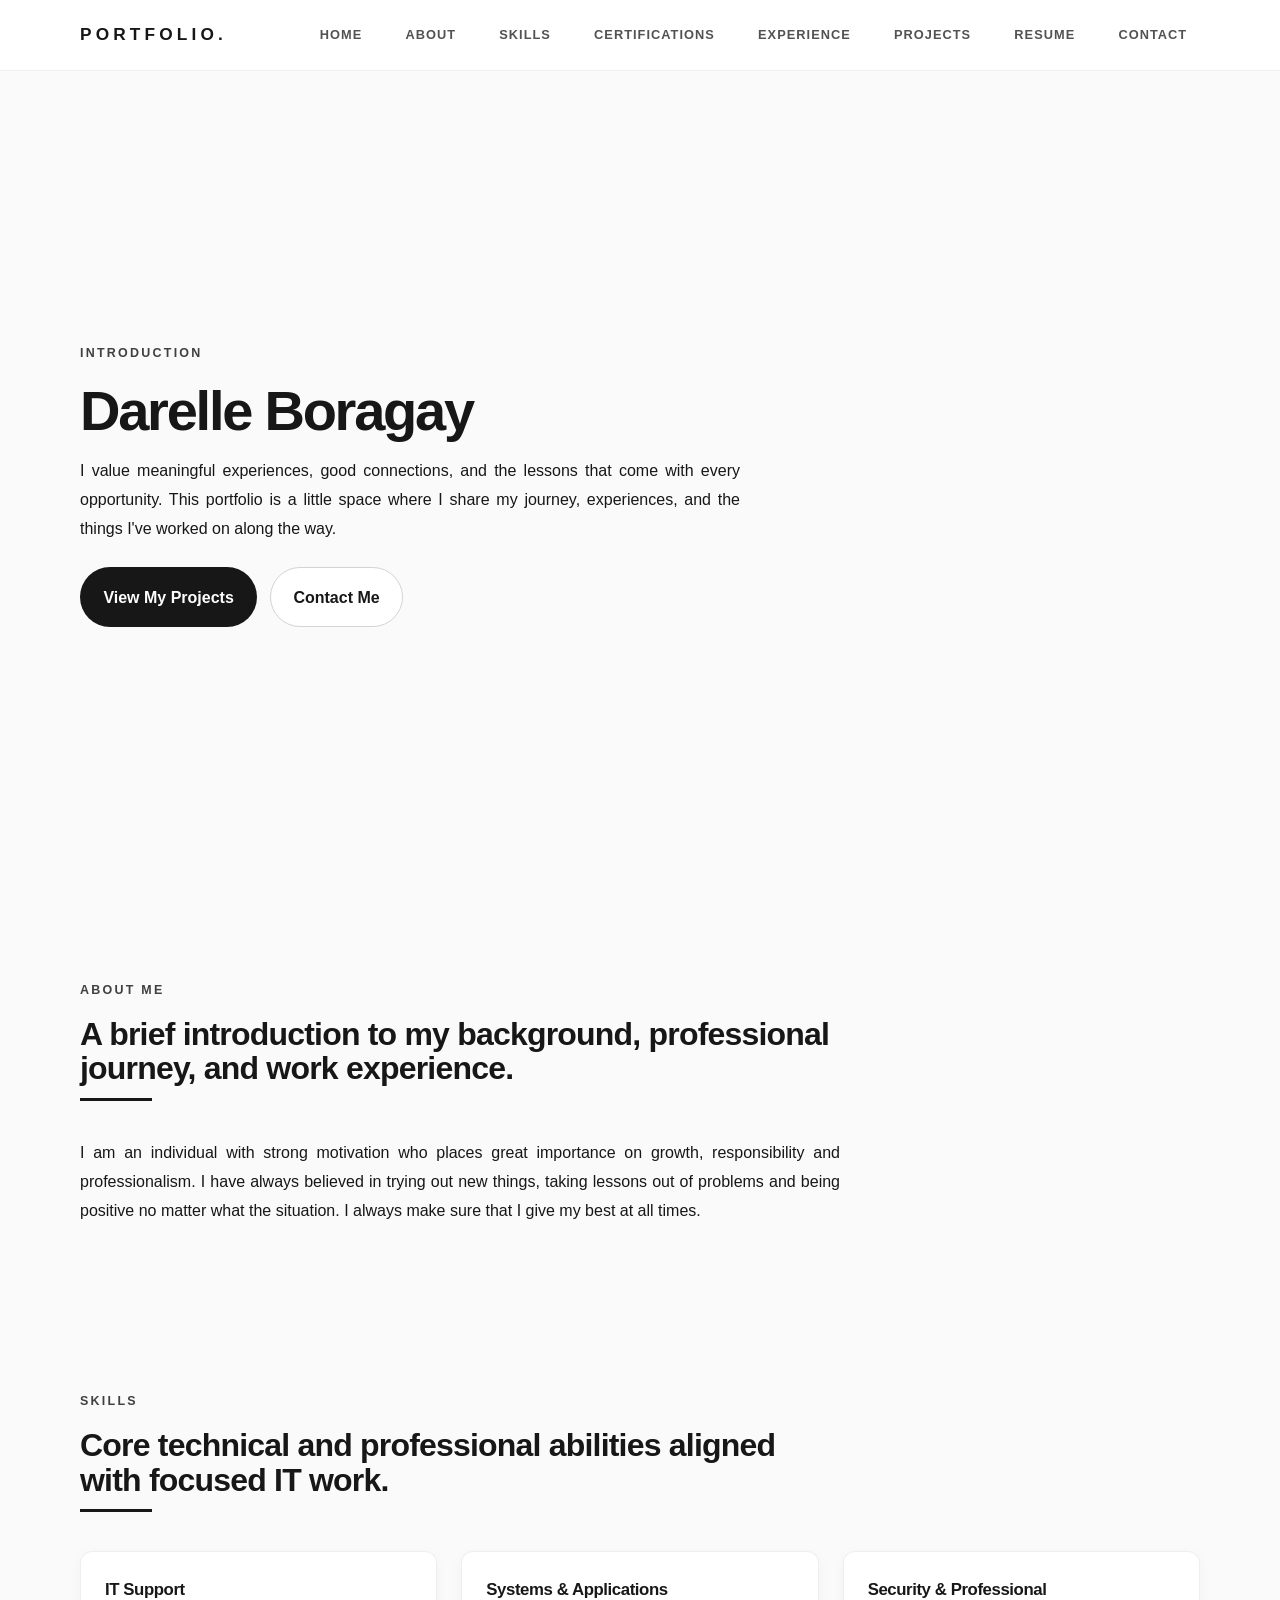
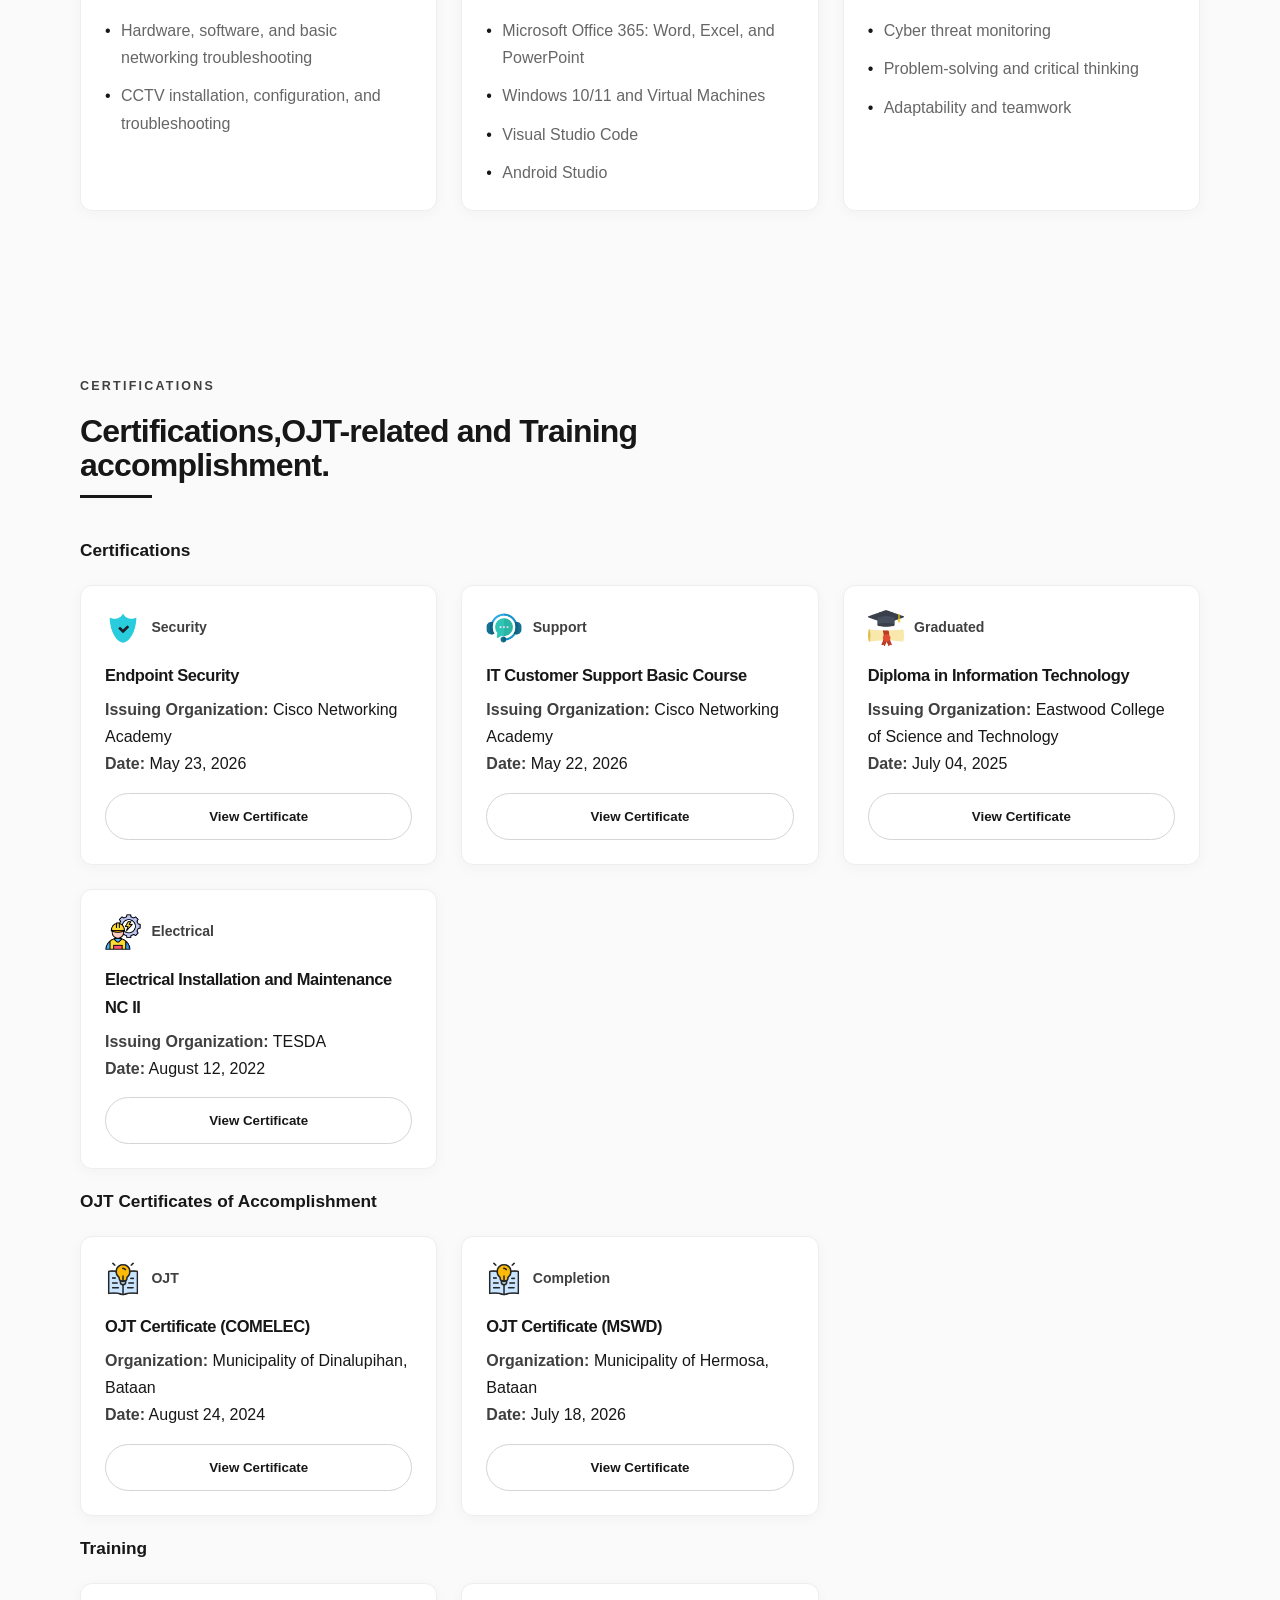
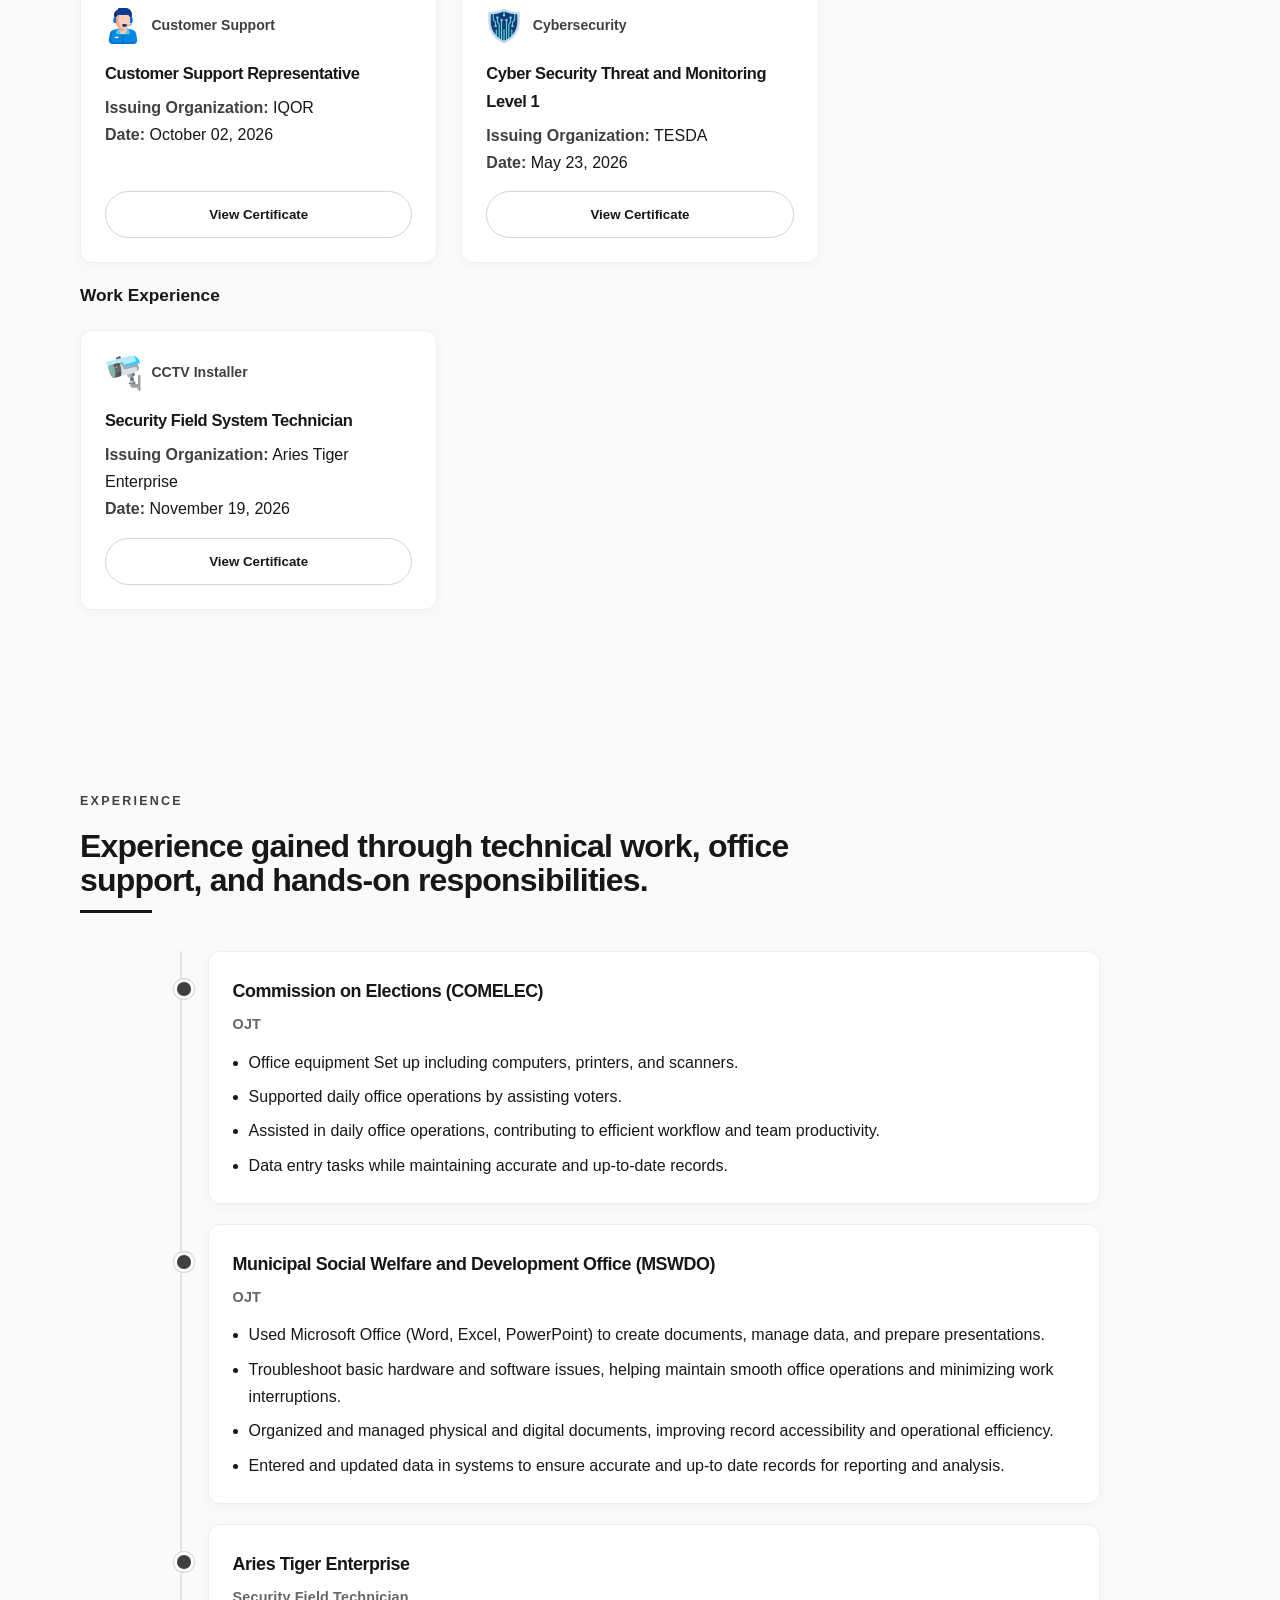
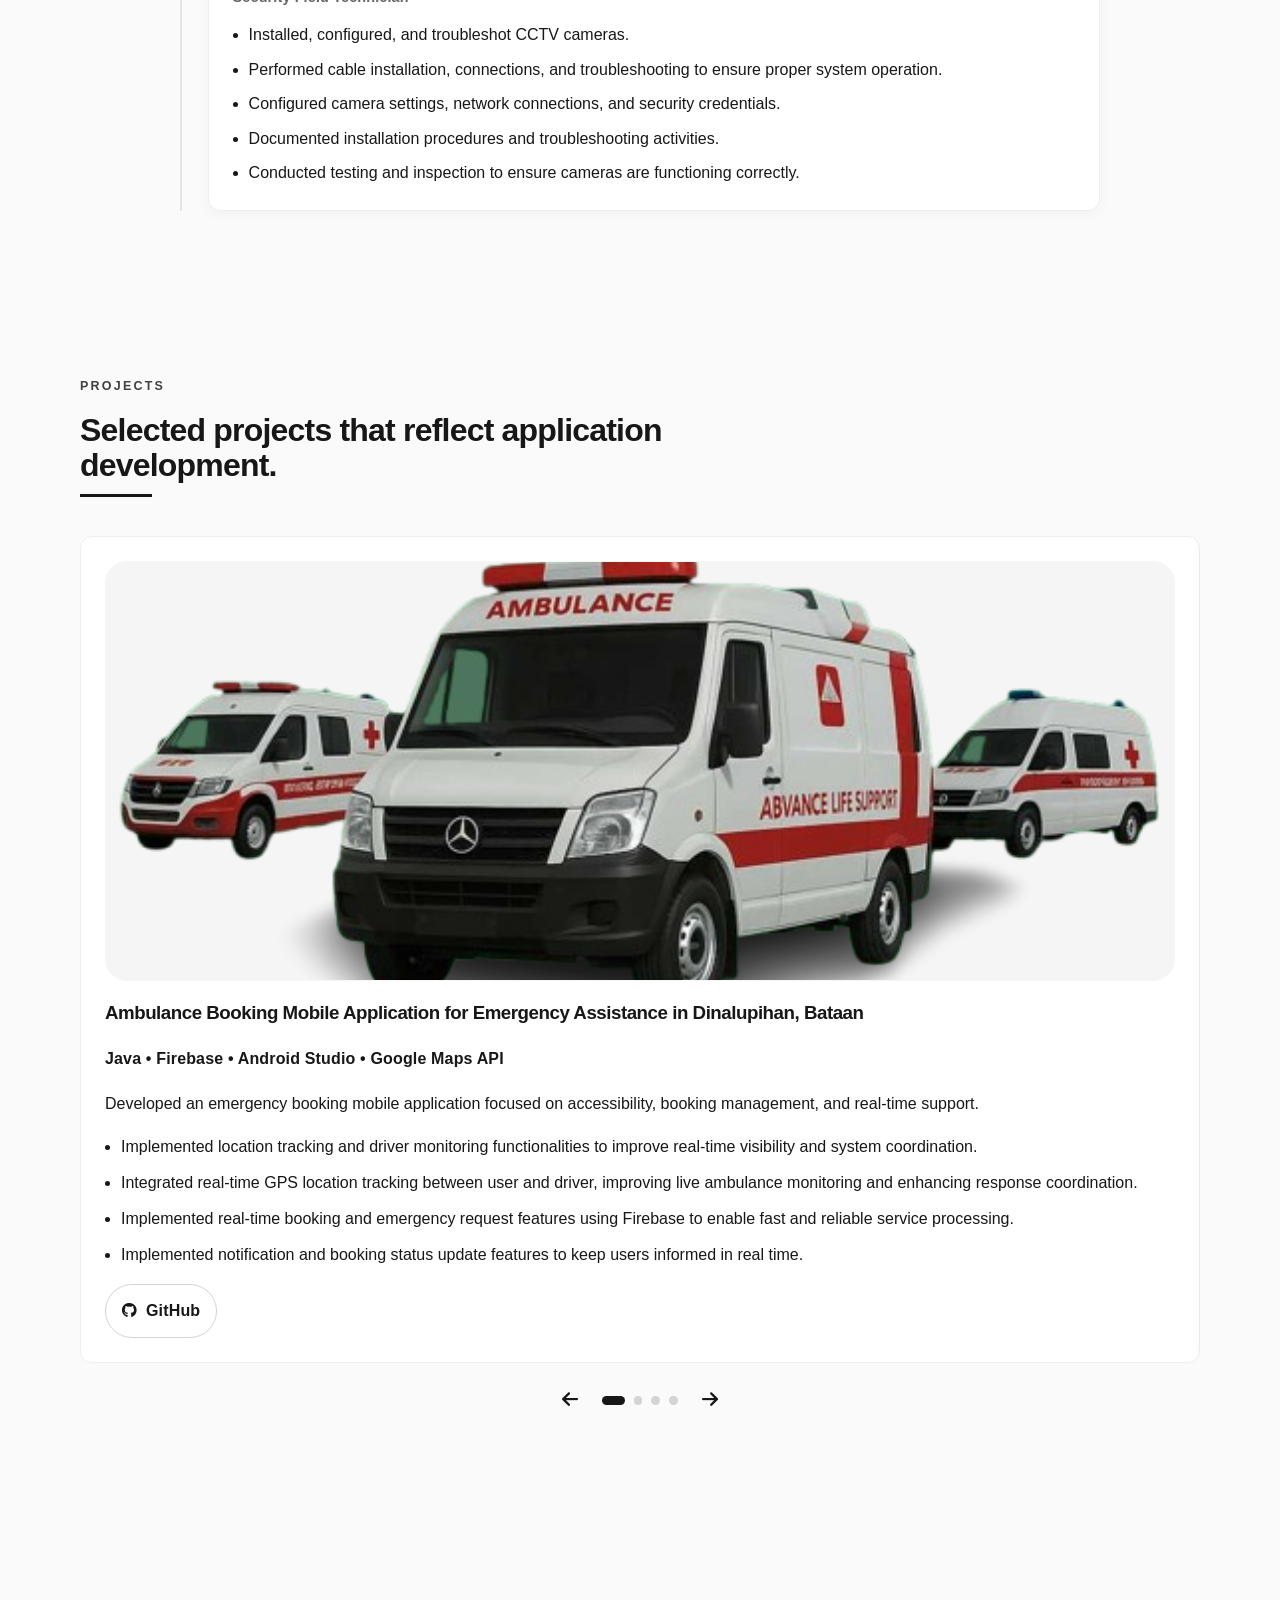
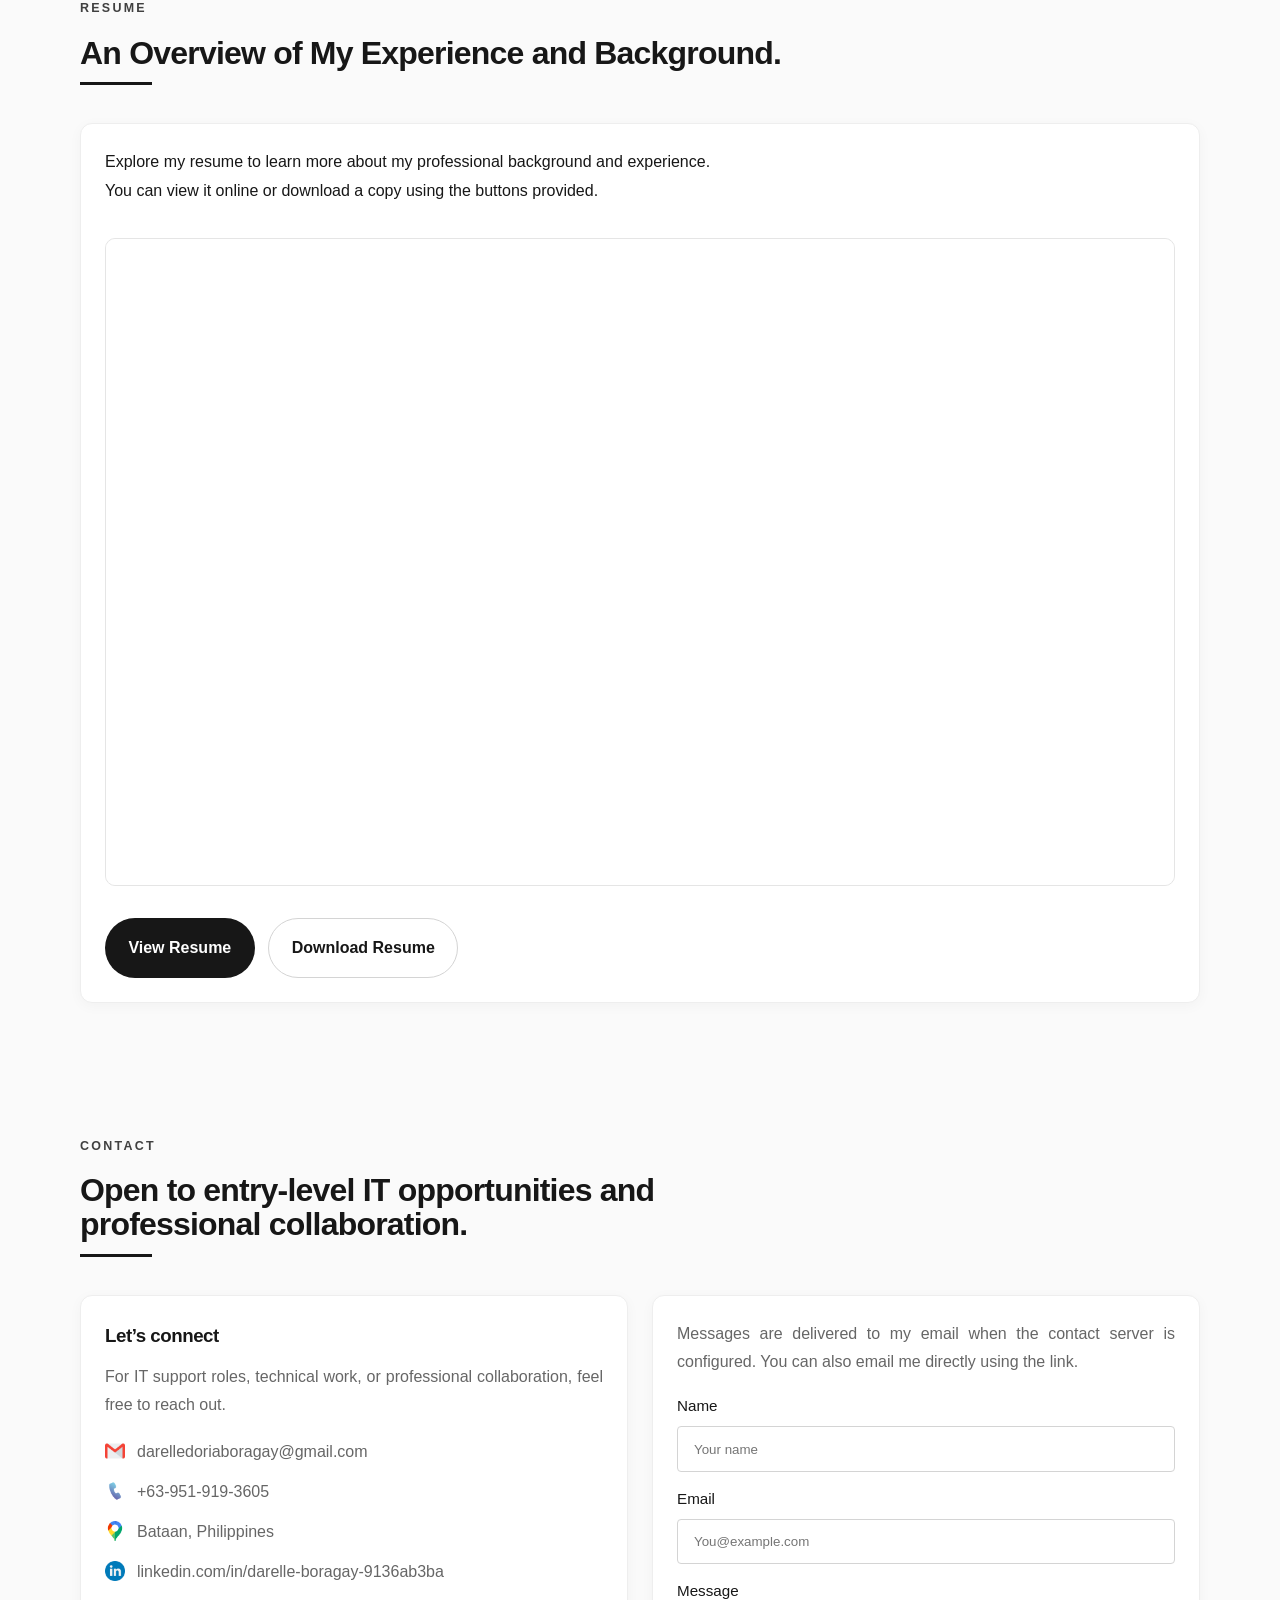
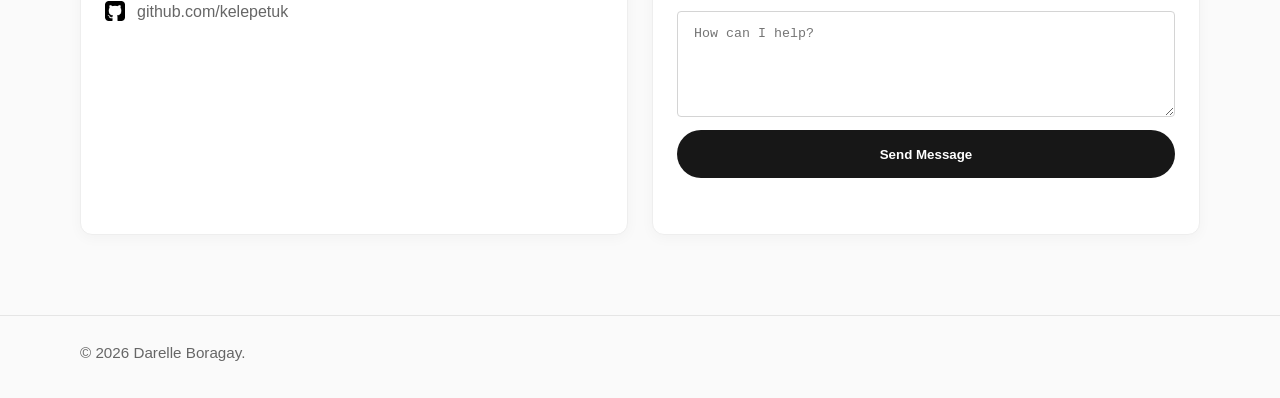
<file: index.html>
<!DOCTYPE html>
<html lang="en">
  <head>
    <meta charset="UTF-8" />
    <meta name="viewport" content="width=device-width, initial-scale=1.0" />
    <meta http-equiv="Content-Security-Policy" content="default-src 'self' https:; script-src 'self' https: 'unsafe-inline'; style-src 'self' https: 'unsafe-inline'; img-src 'self' data: https:; object-src 'none'; base-uri 'self';">
    <meta name="referrer" content="no-referrer-when-downgrade">
    <meta name="description" content="Darelle Boragay's IT portfolio, featuring technical support experience, CCTV installation, projects, and certifications." />
    <meta name="theme-color" content="#fafafa" />
    <title>Portfolio</title>
        <!-- Favicons: browsers prefer .ico or PNG sizes. Use generated files (favicon.ico, favicon-32.png, favicon-16.png).
          Keep profile.jpg as a fallback but generate proper favicons and deploy them to the site root. -->
        <link rel="icon" href="./assets/icons/favicon.ico?v=2" />
        <link rel="icon" type="image/png" sizes="32x32" href="./assets/icons/favicon-32.png?v=2" />
        <link rel="icon" type="image/png" sizes="16x16" href="./assets/icons/favicon-16.png?v=2" />
        <link rel="apple-touch-icon" href="./assets/icons/apple-touch-icon.png?v=2" />
        <link rel="alternate icon" href="./assets/images/profile.jpg?v=2" type="image/jpeg" />
    <link rel="preconnect" href="https://fonts.googleapis.com" />
    <link rel="preconnect" href="https://fonts.gstatic.com" crossorigin />
    <link href="https://fonts.googleapis.com/css2?family=Roboto:wght@300;400;500;700;900&family=Poppins:wght@400;500;600;700&display=swap" rel="stylesheet" />
    <link rel="stylesheet" href="https://cdnjs.cloudflare.com/ajax/libs/font-awesome/6.5.0/css/all.min.css" />
    <link rel="stylesheet" href="style.css?v=20261121-25" />
  </head>
  <body>
    <header class="site-header">
      <div class="container header-inner">
        <a class="brand" href="#home">PORTFOLIO<span>.</span></a>
        <button class="nav-toggle" type="button" aria-label="Open navigation" aria-controls="primary-navigation" aria-expanded="false">
          <span></span>
          <span></span>
          <span></span>
        </button>
        <div class="header-actions">
          <nav class="nav-links" id="primary-navigation" aria-label="Primary Navigation">
            <a href="#home">Home</a>
            <a href="#about">About</a>
            <a href="#skills">Skills</a>
            <a href="#certifications">Certifications</a>
            <a href="#experience">Experience</a>
            <a href="#projects">Projects</a>
            <a href="#resume">Resume</a>
            <a href="#contact">Contact</a>
          </nav>
        </div>
      </div>
    </header>

    <main>
      <section id="home" class="hero">
        <div class="container hero-grid">
          <div class="hero-content reveal">
            <p class="eyebrow">INTRODUCTION</p>
            <h1>Darelle Boragay</h1>
           
            <p class="hero-copy">I value meaningful experiences, good connections, and the lessons that come with every opportunity. This portfolio is a little space where I share my journey, experiences, and the things I've worked on along the way.</p>
            <div class="hero-actions">
              <a class="btn btn-primary" href="#projects">View My Projects</a>
              <a class="btn btn-secondary" href="#contact">Contact Me</a>
            </div>
          </div>
        </div>
      </section>

      <section id="about" class="section">
        <div class="container">
          <div class="section-heading reveal">
            <p class="eyebrow">About Me</p>
            <h2>A brief introduction to my background, professional journey, and work experience.</h2>
          </div>  
          <div class="about-copy reveal">
            <p>I am an individual with strong motivation who places great importance on growth, responsibility and professionalism. I have always believed in trying out new things, taking lessons out of problems and being positive no matter what the situation. I always make sure that I give my best at all times.</p>
           
          </div>
        </div>
      </section>

      <section id="skills" class="section">
        <div class="container">
          <div class="section-heading reveal">
            <p class="eyebrow">Skills</p>
            <h2>Core technical and professional abilities aligned with focused IT work.</h2>
          </div>

          <div class="skill-columns">
            <article class="skill-card reveal">
              <h3>IT Support</h3>
              <ul class="skill-list"> 
                <li>Hardware, software, and basic networking troubleshooting</li>
                <li>CCTV installation, configuration, and troubleshooting</li>
              </ul>
            </article>
            <article class="skill-card reveal">
              <h3>Systems &amp; Applications</h3>
              <ul class="skill-list">
                <li>Microsoft Office 365: Word, Excel, and PowerPoint</li>
                <li>Windows 10/11 and Virtual Machines</li>
                <li>Visual Studio Code</li>
                <li>Android Studio</li>
              </ul>
            </article>
            <article class="skill-card reveal">
              <h3>Security &amp; Professional</h3>
              <ul class="skill-list">
                <li>Cyber threat monitoring</li>
                <li>Problem-solving and critical thinking</li>
                <li>Adaptability and teamwork</li>
              </ul>
            </article>
          </div>
      </section>

      <section id="certifications" class="section">
        <div class="container">
          <div class="section-heading reveal">
            <p class="eyebrow">Certifications</p>
            <h2>Certifications,OJT-related and Training accomplishment.</h2>
          </div>

          <div class="section-subheading reveal">
            <h3>Certifications</h3>
          </div>
          <div class="cert-grid">
            <article class="certificate-card reveal">
              <div class="certificate-preview">
                <div class="preview-badge"><img class="preview-category-icon" src="./assets/icons/security.png" alt="" /> Security</div>
              </div>
              <div class="certificate-details">
                <h3>Endpoint Security</h3>
                <p><strong>Issuing Organization:</strong> Cisco Networking Academy</p>
                <p><strong>Date:</strong> May 23, 2026</p>
              </div>
              <button class="btn btn-secondary" type="button" data-cert="true" data-file="./assets/pdfs/certificate-1.pdf" data-title="Endpoint Security" data-org="Cisco Networking Academy" data-date="May 23, 2026">View Certificate</button>
            </article>
            <article class="certificate-card reveal">
              <div class="certificate-preview">
                <div class="preview-badge"><img class="preview-category-icon" src="./assets/icons/support.png" alt="" /> Support</div>
              </div>
              <div class="certificate-details">
                <h3>IT Customer Support Basic Course</h3>
                <p><strong>Issuing Organization:</strong> Cisco Networking Academy</p>
                <p><strong>Date:</strong> May 22, 2026</p>
              </div>
              <button class="btn btn-secondary" type="button" data-cert="true" data-file="./assets/pdfs/certificate-2.pdf" data-title="IT Customer Support Basic Course" data-org="Cisco Networking Academy" data-date="May 22, 2026">View Certificate</button>
            </article>
            <article class="certificate-card reveal">
              <div class="certificate-preview">
                <div class="preview-badge"><img class="preview-category-icon" src="./assets/icons/graduated.png" alt="" /> Graduated </div>
              </div>
              <div class="certificate-details">
                <h3>Diploma in Information Technology</h3>
                <p><strong>Issuing Organization:</strong> Eastwood College of Science and Technology</p>
                <p><strong>Date:</strong> July 04, 2025</p>
              </div>
              <button class="btn btn-secondary" type="button" data-cert="true" data-file="./assets/pdfs/certificate-4.pdf" data-title="Diploma in Information Technology" data-org="Eastwood College of Science and Technology" data-date="July 04, 2025">View Certificate</button>
            </article>
            <article class="certificate-card reveal">
              <div class="certificate-preview">
                <div class="preview-badge"><img class="preview-category-icon" src="./assets/icons/electrical.png" alt="" /> Electrical</div>
              </div>
              <div class="certificate-details">
                <h3>Electrical Installation and Maintenance NC II</h3>
                <p><strong>Issuing Organization:</strong> TESDA</p>
                <p><strong>Date:</strong> August 12, 2022</p>
              </div>
              <button class="btn btn-secondary" type="button" data-cert="true" data-file="./assets/pdfs/electrical.PDF" data-title="Electrical Installation and Maintenance NC II" data-org="TESDA" data-date="August 12, 2022">View Certificate</button>
            </article>
          </div>

          <div class="section-subheading reveal">
            <h3>OJT Certificates of Accomplishment</h3>
          </div>
          <div class="cert-grid">
            <article class="certificate-card reveal">
              <div class="certificate-preview">
                <div class="preview-badge"><img class="preview-category-icon" src="./assets/icons/ojt.png" alt="" /> OJT</div>
              </div>
              <div class="certificate-details">
                <h3>OJT Certificate (COMELEC)</h3>
                <p><strong>Organization:</strong> Municipality of Dinalupihan, Bataan</p>
                <p><strong>Date:</strong> August 24, 2024</p>
              </div>
              <button class="btn btn-secondary" type="button" data-cert="true" data-file="./assets/pdfs/ojt-1.pdf" data-title="OJT Certificate (COMELEC)" data-org="Municipality of Dinalupihan, Bataan" data-date="August 24, 2024">View Certificate</button>
            </article>
            <article class="certificate-card reveal">
              <div class="certificate-preview">
                <div class="preview-badge"><img class="preview-category-icon" src="./assets/icons/ojt.png" alt="" /> Completion</div>
              </div>
              <div class="certificate-details">
                <h3>OJT Certificate (MSWD)</h3>
                <p><strong>Organization:</strong> Municipality of Hermosa, Bataan</p>
                <p><strong>Date:</strong> July 18, 2026</p>
              </div>
              <button class=" btn btn-secondary" type="button" data-cert="true" data-file="./assets/pdfs/ojt-2.pdf" data-title="OJT Certificate (MSWD)" data-org="Municipality of Hermosa, Bataan" data-date="July 18, 2026">View Certificate</button>
            </article>
          </div>

          <div class="section-subheading reveal">
            <h3>Training</h3>
          </div>
          <div class="cert-grid">
            <article class="certificate-card reveal">
              <div class="certificate-preview">
                <div class="preview-badge"><img class="preview-category-icon" src="./assets/icons/customer-service.png" alt="" /> Customer Support</div>
              </div>
              <div class="certificate-details">
                 <h3>Customer Support Representative</h3>
                <p><strong>Issuing Organization:</strong> IQOR </p>
                <p><strong>Date:</strong> October 02, 2026</p>
              </div>
              <button class="btn btn-secondary" type="button" data-cert="true" data-file="./assets/images/iqor-training-certificate.png" data-title="Customer Support Representative" data-org="IQOR">View Certificate</button>
            </article>
            <article class="certificate-card reveal cybersecurity-card">
              <div class="certificate-preview">
                <div class="preview-badge"><img class="preview-category-icon" src="./assets/icons/cybersecurity.png" alt="" /> Cybersecurity</div>
              </div>
              <div class="certificate-details">
                 <h3>Cyber Security Threat and Monitoring Level 1</h3>
                <p><strong>Issuing Organization:</strong> TESDA</p>
                <p><strong>Date:</strong> May 23, 2026</p>
              </div>
              <button class="btn btn-secondary" type="button" data-cert="true" data-file="./assets/images/cyber-threat-monitoring-certificate.png" data-title="Cyber Security Threat and Monitoring Level 1" data-org="TESDA" data-date="May 23, 2026">View Certificate</button>
            </article>
          </div>
 <div class="section-subheading reveal">
            <h3>Work Experience</h3>
          </div>
          <div class="cert-grid">
            <article class="certificate-card reveal">
              <div class="certificate-preview">
                <div class="preview-badge"><img class="preview-category-icon" src="./assets/icons/cctv-installer.png" alt="" /> CCTV Installer </div>
              </div>
              <div class="certificate-details">
             <h3>Security Field System Technician</h3>
                <p><strong>Issuing Organization:</strong> Aries Tiger Enterprise </p>
                <p><strong>Date:</strong> November 19, 2026</p>
              </div>
              <button class="btn btn-secondary" type="button" data-cert="true" data-file="./assets/pdfs/security-field-technician-certificate.pdf" data-title="Security Field Technician" data-org="Aries Tiger Enterprise">View Certificate</button>
            </article>
          </div>
          
      </section>

      <section id="experience" class="section">
        <div class="container">
          <div class="section-heading reveal">
            <p class="eyebrow">Experience</p>
            <h2>Experience gained through technical work, office support, and hands-on responsibilities.</h2>
          </div>
          <div class="experience-grid">
            <article class="experience-card reveal">
              
              <div class="experience-item">
                <h4>Commission on Elections (COMELEC)</h4>
                <h3 class="ojt-label">OJT</h3>
                <ul>
                  <li>Office equipment Set up including computers, printers, and scanners. </li>
                  <li>Supported daily office operations by assisting voters. 
</li>
                 <li>Assisted in daily office operations, contributing to efficient workflow
and team productivity. 
</li>
<li>  Data entry tasks while maintaining accurate and up-to-date records. 

</li>
                </ul>
              </div>
            </article>
            <article class="experience-card reveal">
              <div class="experience-item">
                <h4>Municipal Social Welfare and Development Office (MSWDO)</h4>
 <h3 class="ojt-label">OJT</h3>
                <ul>
                  <li>Used Microsoft Office (Word, Excel, PowerPoint) to create documents, manage data, and prepare presentations.</li>
                  <li>Troubleshoot basic hardware and software issues, helping maintain
smooth office operations and minimizing work interruptions.</li>
                  <li>Organized and managed physical and digital documents, improving
record accessibility and operational efficiency.</li>
                  <li>Entered and updated data in systems to ensure accurate and up-to
date records for reporting and analysis.</li>
                </ul>
              </div>
            </article>
            <article class="experience-card reveal">
              <div class="experience-item">
                <h4>Aries Tiger Enterprise</h4>
                <h3 class="ojt-label">Security Field Technician</h3>
                <ul>
                  <li>Installed, configured, and troubleshot CCTV cameras.</li>
                  <li>Performed cable installation, connections, and troubleshooting to ensure proper system operation.</li>
                  <li>Configured camera settings, network connections, and security credentials.</li>
                  <li>Documented installation procedures and troubleshooting activities.</li>
                  <li>Conducted testing and inspection to ensure cameras are functioning correctly.</li>
                </ul>
              </div>
            </article>
          </div>
        </div>
      </section>

      <section id="projects" class="section">
        <div class="container">
          <div class="section-heading reveal">
            <p class="eyebrow">Projects</p>
            <h2>Selected projects that reflect application development.</h2>
          </div>
          <div class="project-carousel" data-project-carousel role="region" aria-label="Portfolio projects" aria-roledescription="carousel">
            <div class="project-carousel-viewport" tabindex="0" aria-label="Project slides. Use the arrow keys to change projects.">
              <div class="project-grid" id="project-carousel-track">
            <article class="project-card reveal" role="group" aria-roledescription="slide" aria-label="Project 1 of 4">
              <div class="project-thumb project-thumb-image">
                <img src="./assets/images/ambulance-booking.png" alt="Ambulance Booking preview" />
              </div>
              <h3>Ambulance Booking Mobile Application for Emergency Assistance in Dinalupihan, Bataan</h3>
              <p class="project-stack">Java • Firebase • Android Studio • Google Maps API</p>
              <p>Developed an emergency booking mobile application focused on accessibility, booking management, and real-time support.</p>
              <ul>
                <li>Implemented location tracking and driver monitoring functionalities to improve real-time visibility and system
coordination.</li>
                <li>Integrated real-time GPS location tracking between user and driver, improving live ambulance monitoring and
enhancing response coordination.</li>
                <li>Implemented real-time booking and emergency request features using Firebase to enable fast and reliable service
processing.</li>
<li>Implemented notification and booking status update features to keep users informed in real time.</li>
              </ul>
              <div class="project-actions">
                <a class="project-link" href="https://github.com/kelepetuk/AmbulanceBookingFinalv" target="_blank" rel="noopener">
                  <i class="fa-brands fa-github"></i>
                  <span>GitHub</span>
                </a>
              </div>
            </article>
            <article class="project-card reveal" role="group" aria-roledescription="slide" aria-label="Project 2 of 4">
              <div class="project-thumb project-thumb-image">
                <img src="./assets/images/Monitoring-app.png" alt="Inventory App preview" />
              </div>
              <h3>Mobile-Based Product Expiration Monitoring Application for Sari-Sari Store in Palihan,
Hermosa, Bataan</h3>
              <p class="project-stack">Java • Firebase • Android Studio • Kotlin</p>
              <p>Created a practical inventory solution for monitoring stock and supporting efficient store operations.</p>
              <ul>
                <li>Developed and organized product data structure to enhance inventory management and improve data accuracy.</li>
                <li>Implemented product tracking with expiration date monitoring and alerts for near-expiry items to improve inventory
control.</li>
                <li>Integrated a notification system to alert users about expired and soon-to-expire products to improve inventory awareness</li>
                <li>Developed and integrated barcode scanning feature to enable fast and accurate product identification and inventory
management</li>          
              </ul>
              <div class="project-actions">
                <a class="project-link" href="https://github.com/kelepetuk/MyMoni_V3-20260729T011455Z-1-001" target="_blank" rel="noopener">
                  <i class="fa-brands fa-github"></i>
                  <span>GitHub</span>
                </a>
              </div>
            </article>
            <article class="project-card reveal" role="group" aria-roledescription="slide" aria-label="Project 3 of 4">
              <div class="project-thumb project-thumb-image">
                <img src="./assets/images/ashi.png" alt="Messenger App preview" />
              </div>
              <h3>Ashiii Private Messenger Application</h3>
              <p class="project-stack">Firebase • Java • Android Studio</p>
              <p>Built a messaging application with authentication, realtime chat, media sharing, and location sharing features.</p>
              <ul>
                <li>Secure messaging</li>
                <li>Realtime chat</li>
                <li>Media sharing</li>
              </ul>
              <div class="project-actions">
                <a class="project-link" href="https://github.com/kelepetuk/Xy" target="_blank" rel="noopener">
                  <i class="fa-brands fa-github"></i>
                  <span>GitHub</span>
                </a>
                <span class="project-status">Under development</span>
              </div>
            </article>
            <article class="project-card reveal" role="group" aria-roledescription="slide" aria-label="Project 4 of 4">
              <div class="project-thumb project-thumb-image">
                <img src="./assets/images/nyx.png" alt="Nyx Perfume preview" />
              </div>
              <h3>Nyx Novali Essence – Web Application</h3>
              <p class="project-stack">HTML • CSS • JavaScript • E-commerce UI</p>
              <p>Designed a polished perfume marketplace experience inspired by Shopee, focused on product browsing, search, and secure online ordering.</p>
              <ul>
                <li>Created a responsive storefront layout for perfume collections and featured product cards.</li>
                <li>Implemented intuitive search, filtering, and product detail flows for a seamless shopping experience.</li>
                <li>Built smooth add-to-cart interactions and a checkout-style preview tailored to beauty shoppers.</li>
              </ul>
              <div class="project-actions">
                <a class="project-link" href="https://github.com/kelepetuk" target="_blank" rel="noopener" aria-label="Visit the GitHub profile">
                  <i class="fa-brands fa-github"></i>
                  <span>GitHub Profile</span>
                </a>
                <span class="project-status">Under development</span>
              </div>
            </article>
              </div>
            </div>
            <div class="project-carousel-controls">
              <button class="carousel-arrow" type="button" data-carousel-previous aria-label="Previous project">
                <i class="fa-solid fa-arrow-left" aria-hidden="true"></i>
              </button>
              <div class="project-carousel-dots" role="group" aria-label="Choose a project"></div>
              <button class="carousel-arrow" type="button" data-carousel-next aria-label="Next project">
                <i class="fa-solid fa-arrow-right" aria-hidden="true"></i>
              </button>
            </div>
          </div>
        </div>
      </section>

      <section id="resume" class="section">
        <div class="container">
          <div class="section-heading reveal">
            <p class="eyebrow">Resume</p>
            <h2>An Overview of My Experience and Background.</h2>
          </div>
          <div class="resume-card reveal">
            <p>
              Explore my resume to learn more about my professional background and experience. You can view it online or download a copy using the buttons provided.
            </p>
            <div class="resume-preview">
              <iframe
                src="./assets/pdfs/Boragay,Darelle_CV.pdf#view=FitH"
                title="Darelle Boragay resume preview"
                loading="lazy"
              ></iframe>
              <a class="resume-mobile-link" href="./assets/pdfs/Boragay,Darelle_CV.pdf" target="_blank" rel="noopener">Open resume PDF</a>
            </div>
            <div class="resume-actions">
              <a class="btn btn-primary" href="./assets/pdfs/Boragay,Darelle_CV.pdf" target="_blank" rel="noopener">View Resume</a>
              <a class="btn btn-secondary" href="./assets/pdfs/Boragay,Darelle_CV.pdf" download="Boragay,Darelle_CV.pdf">Download Resume</a>
            </div>
          </div>
        </div>
      </section>

      <section id="contact" class="section">
        <div class="container">
          <div class="section-heading reveal">
            <p class="eyebrow">Contact</p>
            <h2>Open to entry-level IT opportunities and professional collaboration.</h2>
          </div>
          <div class="contact-grid">
            <div class="contact-card reveal">
              <h3>Let’s connect</h3>
              <p>For IT support roles, technical work, or professional collaboration, feel free to reach out.</p>
              <ul class="contact-list">
                <li><img src="./assets/icons/gmail.png" alt="" /><a href="mailto:darelledoriaboragay@gmail.com">darelledoriaboragay@gmail.com</a></li>
                <li><img src="./assets/icons/phone.png" alt="" /><a href="tel:+639519193605">+63-951-919-3605</a></li>
                <li><img src="./assets/icons/google-maps.png" alt="Location" /> Bataan, Philippines</li>
                <li><img src="./assets/icons/linkedin.png" alt="LinkedIn" /> <a href="https://www.linkedin.com/in/darelle-boragay-9136ab3ba" target="_blank" rel="noopener">linkedin.com/in/darelle-boragay-9136ab3ba</a></li>
                <li><img src="./assets/icons/github-sign.png" alt="GitHub" /> <a href="https://github.com/kelepetuk" target="_blank" rel="noopener">github.com/kelepetuk</a></li>
              </ul>
            </div>
            <form id="contact-form" class="contact-card reveal" action="/contact" method="POST" data-recaptcha-site-key="">
              <p class="contact-form-note">Messages are delivered to my email when the contact server is configured. You can also email me directly using the link.</p>
              <label>
                Name
                <input type="text" name="name" placeholder="Your name" maxlength="120" required />
              </label>
              <label>
                Email
                <input type="email" name="email" placeholder="You@example.com" maxlength="254" required />
              </label>
              <label>
                Message
                  <textarea name="message" rows="5" maxlength="5000" placeholder="How can I help?" required></textarea>
              </label>
              <input type="text" name="website" id="hp_website" class="form-honeypot" autocomplete="off" tabindex="-1" aria-hidden="true" />
              <input type="hidden" name="g-recaptcha-response" id="g-recaptcha-response" />
              <button class="btn btn-primary" type="submit">Send Message</button>
              <p id="form-status" class="form-status" aria-live="polite"></p>
            </form>
          </div>
        </div>
      </section>
    </main>

    <footer class="site-footer">
      <div class="container footer-inner">
        <p>© 2026 Darelle Boragay.</p>
      </div>
    </footer>

    <div class="modal" id="certificate-modal" role="dialog" aria-modal="true" aria-labelledby="modal-title" aria-describedby="modal-subtitle" aria-hidden="true">
      <div class="modal-content">
        <button class="modal-close" type="button" aria-label="Close certificate preview">×</button>
        <div class="modal-body">
          <h3 id="modal-title">Certificate Preview</h3>
          <p id="modal-subtitle">Certificate details will appear here.</p>
          <div class="modal-preview">
            <iframe id="modal-frame" title="Certificate preview" src="" loading="lazy"></iframe>
            <img id="modal-image" class="modal-image" alt="" tabindex="0" hidden />
            <a class="modal-open-file" target="_blank" rel="noopener" hidden>Open certificate PDF in a new tab</a>
          </div>
          <p class="modal-message" id="modal-message">The uploaded certificate PDF will appear here once the file is available.</p>
        </div>
      </div>
    </div>

    <script src="script.js?v=20261121-24"></script>
  </body>
</html>
</file>
<file: style.css>
:root {
  --bg: #f7f7f5;
  --bg-soft: #ffffff;
  --card: #ffffff;
  --card-strong: #f2f2f0;
  --accent: #111827;
  --accent-soft: #1f2937;
  --accent-2: #374151;
  --text: #111827;
  --muted: #5f6c7a;
  --border: rgba(17, 24, 39, 0.08);
  --shadow: 0 10px 24px rgba(17, 24, 39, 0.05);
  --ring: rgba(17, 24, 39, 0.08);
}

* {
  box-sizing: border-box;
  margin: 0;
  padding: 0;
}

html {
  scroll-behavior: smooth;
}

body {
  font-family: 'Roboto', sans-serif;
  background: #f6f6f4;
  color: var(--text);
  overflow-x: hidden;
  min-height: 100vh;
  transition: background-color 0.25s ease, color 0.25s ease;
  position: relative;
}

body.menu-open {
  overflow: hidden;
}

body.modal-open {
  overflow: hidden;
}

body::before,
body::after {
  content: '';
  position: fixed;
  inset: 0;
  pointer-events: none;
  z-index: -2;
}

body::before {
  background: linear-gradient(180deg, rgba(255,255,255,0.22), transparent 55%);
}

body::after {
  z-index: -1;
  background-image: none;
}

img {
  max-width: 100%;
  display: block;
}

a {
  color: inherit;
  text-decoration: none;
}

.container {
  width: min(1120px, calc(100% - 2rem));
  margin: 0 auto;
}

section {
  scroll-margin-top: 100px;
}

.site-header {
  position: fixed;
  top: 0;
  left: 0;
  width: 100%;
  z-index: 1000;
  background: rgba(255, 255, 255, 0.96);
  backdrop-filter: blur(12px);
  border-bottom: 1px solid rgba(17, 24, 39, 0.08);
}

.header-inner {
  display: flex;
  justify-content: space-between;
  align-items: center;
  padding: 0.9rem 0;
}

.brand {
  font-size: 1.08rem;
  font-weight: 700;
  letter-spacing: 0.24em;
  text-transform: uppercase;
  color: #111827;
}

.brand span {
  color: #374151;
}

.nav-toggle {
  display: none;
  flex-direction: column;
  gap: 0.28rem;
  background: rgba(255, 255, 255, 0.08);
  border: 1px solid rgba(255,255,255,0.12);
  border-radius: 14px;
  padding: 0.5rem;
}

.nav-toggle span {
  width: 24px;
  height: 2px;
  background: var(--text);
  border-radius: 999px;
}

.header-actions {
  display: flex;
  align-items: center;
  gap: 0.8rem;
}

.nav-links {
  display: flex;
  gap: 1.1rem;
  align-items: center;
  flex-wrap: wrap;
  justify-content: flex-end;
}

.nav-links a {
  position: relative;
  color: rgba(17, 24, 39, 0.7);
  font-family: 'Poppins', sans-serif;
  font-size: 0.8rem;
  font-weight: 600;
  letter-spacing: 0.08em;
  text-transform: uppercase;
  padding: 0.6rem 0.8rem;
  border-radius: 999px;
  transition: color 0.2s ease, background 0.2s ease;
}

.nav-links a::after {
  content: '';
  position: absolute;
  left: 0.8rem;
  right: 0.8rem;
  bottom: 0.25rem;
  height: 2px;
  background: rgba(17, 24, 39, 0.9);
  transform: scaleX(0);
  transform-origin: center;
  transition: transform 0.2s ease;
}

.nav-links a:hover,
.nav-links a:focus-visible {
  color: #111827;
  background: rgba(17, 24, 39, 0.03);
}

.nav-links a:hover::after,
.nav-links a:focus-visible::after {
  transform: scaleX(1);
}

.btn:hover {
  transform: translateY(-3px);
  box-shadow: 0 18px 32px rgba(124, 58, 237, 0.18);
}

.skill-card:hover,
.certificate-card:hover,
.project-card:hover,
.experience-card:hover,
.resume-card:hover,
.contact-card:hover {
  transform: translateY(-5px);
  border-color: rgba(124, 58, 237, 0.18);
  box-shadow: 0 28px 50px rgba(15, 23, 42, 0.14);
}

.hero {
  min-height: 100vh;
  display: grid;
  align-items: center;
  padding: 8rem 0 4.5rem;
  position: relative;
}

.hero-grid {
  display: grid;
  grid-template-columns: 1fr;
  align-items: center;
  gap: 2rem;
}

.hero-content {
  max-width: 1100px;
  width: 100%;
}

.hero-copy {
  max-width: 1000px;
  color: var(--muted);
  font-size: 1.05rem;
  line-height: 1.85;
}

.eyebrow {
  display: inline-block;
  text-transform: uppercase;
  letter-spacing: 0.34em;
  font-size: 0.78rem;
  color: var(--accent);
  margin-bottom: 1rem;
  font-weight: 700;
}

.hero h1,
.section-heading h2 {
  font-family: 'Poppins', sans-serif;
  line-height: 1.08;
}

.hero h1 {
  font-size: clamp(2.3rem, 4.6vw, 4rem);
  margin-bottom: 1rem;
  max-width: 720px;
  letter-spacing: -0.02em;
}

.hero-copy,
.about-copy p,
.contact-card p,
.project-card p,
.experience-card p,
.resume-card p,
.certificate-details p,
.modal-body p {
  color: var(--text);
  line-height: 1.8;
  font-size: 1rem;
}

.hero-copy,
.about-copy p,
.project-card > p:not(.project-stack),
.resume-card p,
.contact-card > p {
  text-align: justify;
}

.hero-copy {
  max-width: 660px;
  color: var(--text);
  font-size: 1rem;
  line-height: 1.8;
}

.btn {
  display: inline-flex;
  align-items: center;
  justify-content: center;
  padding: 0.95rem 1.4rem;
  border-radius: 999px;
  border: 1px solid transparent;
  transition: transform 0.2s ease, border-color 0.2s ease, background 0.2s ease, box-shadow 0.2s ease;
  font-weight: 600;
  cursor: pointer;
}

.btn:hover {
  transform: translateY(-3px);
}

.btn-primary {
  background: linear-gradient(135deg, var(--accent), var(--accent-soft));
  color: white;
  box-shadow: 0 14px 30px rgba(124, 58, 237, 0.18);
}

.btn-secondary {
  background: transparent;
  border-color: rgba(15, 23, 42, 0.12);
  color: var(--text);
}

.section {
  position: relative;
  padding: 5rem 0;
}

.section::after {
  content: '';
  position: absolute;
  left: 50%;
  transform: translateX(-50%);
  bottom: 0;
  width: min(720px, calc(100% - 4rem));
  height: 1px;
  background: rgba(15, 23, 42, 0.08);
  pointer-events: none;
}

.section-heading h2::after {
  content: '';
  display: block;
  width: 72px;
  height: 3px;
  margin-top: 0.75rem;
  border-radius: 999px;
  background: linear-gradient(90deg, var(--accent), var(--accent-2));
}

.btn {
  display: inline-flex;
  align-items: center;
  justify-content: center;
  padding: 0.95rem 1.4rem;
  border-radius: 999px;
  border: 1px solid transparent;
  transition: transform 0.2s ease, border-color 0.2s ease, background 0.2s ease, box-shadow 0.2s ease;
  font-weight: 600;
  cursor: pointer;
}

.btn:hover {
  transform: translateY(-3px);
}

.btn-primary {
  background: linear-gradient(135deg, var(--accent), var(--accent-soft));
  color: white;
  box-shadow: 0 14px 30px rgba(124, 58, 237, 0.18);
}

.btn-secondary {
  background: transparent;
  border-color: rgba(15, 23, 42, 0.12);
  color: var(--text);
}

.section-heading {
  margin-bottom: 1.85rem;
  max-width: 760px;
}

.section-heading h2 {
  font-size: clamp(1.6rem, 3vw, 2.35rem);
  margin-bottom: 0.55rem;
  position: relative;
  display: inline-block;
}

.section-heading h2::after {
  content: '';
  display: block;
  width: 72px;
  height: 3px;
  margin-top: 0.75rem;
  border-radius: 999px;
  background: linear-gradient(90deg, var(--accent), var(--accent-2));
}

.section-subheading {
  margin: 1.1rem 0 1.25rem;
}

.section-subheading h3 {
  font-size: 1.08rem;
  color: var(--text);
}

.skill-card,
.certificate-card,
.project-card,
.experience-card,
.resume-card,
.contact-card {
  background: #ffffff;
  border: 1px solid rgba(15, 23, 42, 0.08);
  border-radius: 24px;
  box-shadow: var(--shadow);
}

.skill-columns,
.experience-grid,
.cert-grid,
.project-grid,
.contact-grid {
  display: grid;
  gap: 1.25rem;
}

.skill-columns {
  grid-template-columns: repeat(2, minmax(0, 1fr));
}

.skill-card,
.experience-card,
.resume-card,
.contact-card,
.project-card,
.certificate-card {
  padding: 1.35rem;
  transition: transform 0.25s ease, border-color 0.25s ease, box-shadow 0.25s ease;
}

.skill-card:hover,
.certificate-card:hover,
.project-card:hover,
.experience-card:hover,
.resume-card:hover,
.contact-card:hover {
  transform: translateY(-4px);
  border-color: rgba(96, 165, 250, 0.34);
  box-shadow: 0 24px 50px rgba(2, 8, 23, 0.24);
}

.skill-list {
  list-style: none;
  display: grid;
  gap: 0.7rem;
  color: var(--muted);
  margin-top: 0.8rem;
}

.skill-list li {
  padding-left: 1rem;
  position: relative;
}

.skill-list li::before {
  content: '•';
  position: absolute;
  left: 0;
  color: var(--accent);
}

.cert-grid {
  grid-template-columns: repeat(2, minmax(0, 1fr));
  margin-bottom: 1rem;
}

.certificate-card {
  transition: transform 0.25s ease, border-color 0.25s ease, box-shadow 0.25s ease;
}

.certificate-card:hover {
  transform: translateY(-5px);
  border-color: rgba(124, 58, 237, 0.18);
}

.certificate-card {
  display: grid;
  gap: 0.9rem;
}

.certificate-preview {
  min-height: 150px;
  border-radius: 18px;
  border: 1px solid rgba(15, 23, 42, 0.08);
  padding: 1rem;
  display: flex;
  flex-direction: column;
  justify-content: space-between;
  color: var(--text);
  background: rgba(243, 244, 246, 0.9);
  position: relative;
  overflow: hidden;
}

.certificate-preview::before {
  content: '';
  position: absolute;
  inset: 0;
  background: linear-gradient(120deg, rgba(255,255,255,0.7), transparent 55%);
  pointer-events: none;
}

.preview-badge {
  display: inline-flex;
  align-items: center;
  gap: 0.45rem;
  align-self: flex-start;
  padding: 0.4rem 0.7rem;
  border-radius: 999px;
  background: rgba(255,255,255,0.16);
  color: var(--text);
  font-size: 0.78rem;
  font-weight: 700;
  backdrop-filter: blur(8px);
}

.preview-content {
  display: flex;
  flex-direction: column;
  align-items: flex-start;
  gap: 0.65rem;
  position: relative;
  z-index: 1;
}

.preview-content span {
  font-size: 0.95rem;
  font-weight: 600;
  color: var(--text);
}

.certificate-details h3 {
  margin-bottom: 0.45rem;
  font-size: 1.03rem;
}

.experience-grid {
  grid-template-columns: repeat(2, minmax(0, 1fr));
}

.experience-item + .experience-item {
  margin-top: 1rem;
}

.experience-item h4 {
  margin-bottom: 0.3rem;
  color: var(--text);
}

.experience-item ul {
  padding-left: 1rem;
  color: var(--text);
  display: grid;
  gap: 0.45rem;
}

.experience-item li {
  font-size: 1rem;
  line-height: 1.8;
}

.project-grid {
  display: grid;
  grid-template-columns: 1fr;
  gap: 1.5rem;
}

.project-card {
  display: flex;
  flex-direction: column;
  gap: 1rem;
  min-height: 100%;
  width: 100%;
}

.project-thumb {
  min-height: 160px;
  border-radius: 22px;
  display: grid;
  place-items: center;
  font-weight: 700;
  color: white;
  background: linear-gradient(135deg, rgba(96, 165, 250, 0.5), rgba(139, 92, 246, 0.28));
  border: 1px solid rgba(255,255,255,0.12);
  text-transform: uppercase;
  letter-spacing: 0.08em;
}

.project-thumb.project-thumb-image {
  position: relative;
  overflow: hidden;
  background: #101c35;
  display: block;
  min-height: 220px;
}

.project-thumb.project-thumb-image img {
  position: absolute;
  inset: 0;
  width: 100%;
  height: 100%;
  object-fit: cover;
  filter: none;
  transform: scale(1);
}

.project-stack {
  color: var(--accent);
  font-size: 0.92rem;
  font-weight: 600;
}

.project-status,
.project-card .project-status {
  display: inline-flex;
  align-items: center;
  margin-top: 0;
  color: #f87171;
  font-size: 0.92rem;
  font-weight: 700;
}

.project-card ul {
  padding-left: 1rem;
  color: var(--text);
  display: grid;
  gap: 0.35rem;
}

.project-actions {
  display: flex;
  flex-wrap: wrap;
  align-items: center;
  gap: 0.8rem;
  margin-top: auto;
}

.project-actions a {
  display: inline-flex;
  align-items: center;
  justify-content: center;
  gap: 0.55rem;
  padding: 0.78rem 1rem;
  border-radius: 999px;
  border: 1px solid rgba(96, 165, 250, 0.24);
  background: linear-gradient(135deg, rgba(96, 165, 250, 0.16), rgba(255,255,255,0.06));
  color: var(--text);
  font-weight: 700;
  letter-spacing: 0.01em;
  box-shadow: 0 10px 24px rgba(2, 8, 23, 0.12);
  transition: transform 0.25s ease, box-shadow 0.25s ease, border-color 0.25s ease, background 0.25s ease;
}

.project-actions a:hover {
  transform: translateY(-2px);
  box-shadow: 0 14px 28px rgba(2, 8, 23, 0.16);
  border-color: rgba(96, 165, 250, 0.4);
  background: linear-gradient(135deg, rgba(96, 165, 250, 0.22), rgba(255,255,255,0.1));
}

.project-actions a i {
  font-size: 0.95rem;
  color: var(--accent);
}

.resume-card {
  display: grid;
  gap: 1.15rem;
}

.resume-actions {
  display: flex;
  flex-wrap: wrap;
  gap: 0.85rem;
}

.contact-grid {
  grid-template-columns: 1fr 1fr;
  gap: 1.5rem;
}

.contact-list {
  list-style: none;
  display: grid;
  gap: 0.8rem;
  margin-top: 1.2rem;
  color: var(--muted);
}

.contact-list li {
  display: inline-flex;
  align-items: center;
  gap: 0.75rem;
}

.contact-card h3 {
  margin-bottom: 0.65rem;
  text-decoration: none;
}

.contact-card p {
  color: var(--muted);
  line-height: 1.75;
}

.contact-list img {
  width: 20px;
  height: 20px;
  object-fit: contain;
}

.contact-list .fa-github {
  color: #ffffff;
}

form {
  display: grid;
  gap: 0.85rem;
}

.form-honeypot {
  position: absolute;
  width: 1px;
  height: 1px;
  padding: 0;
  overflow: hidden;
  clip: rect(0, 0, 0, 0);
  white-space: nowrap;
  clip-path: inset(50%);
}

.form-status {
  min-height: 1.2rem;
  font-size: 0.95rem;
  color: var(--muted);
}

.form-status.success {
  color: #166534;
}

.form-status.error {
  color: #b91c1c;
}

.form-status a {
  color: inherit;
  font-weight: 700;
  text-decoration: underline;
  text-underline-offset: 0.18em;
}

label {
  display: grid;
  gap: 0.45rem;
  color: var(--text);
  font-size: 0.95rem;
}

input,
textarea {
  width: 100%;
  border: 1px solid rgba(255,255,255,0.1);
  background: rgba(255,255,255,0.05);
  color: var(--text);
  border-radius: 14px;
  padding: 0.9rem 1rem;
}

input:focus-visible,
textarea:focus-visible,
.btn:focus-visible {
  outline: 2px solid rgba(96, 165, 250, 0.95);
  outline-offset: 2px;
}

input:focus,
textarea:focus {
  border-color: rgba(96, 165, 250, 0.55);
  box-shadow: 0 0 0 3px rgba(96, 165, 250, 0.12);
}

.site-footer {
  padding: 1.5rem 0 2rem;
  border-top: 1px solid var(--border);
}

.footer-inner {
  display: flex;
  justify-content: space-between;
  align-items: center;
  color: var(--muted);
  font-size: 0.95rem;
}

.modal {
  position: fixed;
  inset: 0;
  background: rgba(2, 6, 23, 0.88);
  backdrop-filter: blur(12px);
  display: none;
  align-items: center;
  justify-content: center;
  padding: 1rem;
  z-index: 1200;
}

.modal[aria-hidden="true"] {
  visibility: hidden;
}

.modal.visible {
  display: flex;
  visibility: visible;
}

.modal-content {
  position: relative;
  width: min(100%, 1100px);
  max-height: 94vh;
  background: rgba(10, 16, 34, 0.95);
  border: 1px solid rgba(255,255,255,0.1);
  border-radius: 28px;
  padding: 1.4rem;
  box-shadow: 0 32px 90px rgba(0, 0, 0, 0.28);
  overflow: hidden;
}

.modal-content {
  position: relative;
  width: min(100%, 1200px);
  height: min(95vh, 900px);
  max-height: 95vh;
  background: var(--card-strong);
  border: 1px solid var(--border);
  border-radius: 24px;
  padding: 1.25rem;
  box-shadow: var(--shadow);
  overflow: hidden;
}

.modal-close {
  position: absolute;
  top: 0.8rem;
  right: 0.8rem;
  border: 0;
  background: transparent;
  color: #fff;
  font-size: 1.4rem;
  cursor: pointer;
}

.modal-body > h3 {
  padding-right: 2rem;
}

.modal-body {
  display: flex;
  flex-direction: column;
  gap: 0.9rem;
  height: 100%;
}

.modal-preview {
  border: 1px solid var(--border);
  border-radius: 18px;
  overflow: hidden;
  background: rgba(255,255,255,0.03);
  flex: 1;
  min-height: 0;
}

.modal-preview iframe {
  width: 100%;
  height: 100%;
  border: 0;
  background: #fff;
}

.modal-preview .modal-image {
  display: block;
  width: 100%;
  height: 100%;
  object-fit: contain;
  background: #fff;
}

.modal-preview .modal-image[hidden] {
  display: none;
}

.modal-message {
  color: var(--muted);
  font-size: 0.95rem;
}

.reveal {
  opacity: 0;
  transform: translateY(28px);
  transition: opacity 0.8s ease, transform 0.8s ease;
}

.reveal.visible {
  opacity: 1;
  transform: translateY(0);
}

@media (max-width: 980px) {
  .skill-columns,
  .experience-grid,
  .project-grid,
  .contact-grid,
  .cert-grid {
    grid-template-columns: 1fr 1fr;
  }

  .hero-grid {
    grid-template-columns: 1fr;
  }

}

.resume-mobile-link {
  display: none;
}

.modal-open-file {
  display: flex;
  align-items: center;
  justify-content: center;
  width: 100%;
  min-height: 12rem;
  padding: 1.5rem;
  color: var(--text);
  font-weight: 600;
  text-align: center;
  text-decoration: underline;
}

.modal-open-file[hidden] {
  display: none;
}

@media (max-width: 720px) {
  .nav-toggle {
    display: flex;
  }

  .nav-links {
    position: absolute;
    top: calc(100% + 0.7rem);
    right: 1rem;
    flex-direction: column;
    align-items: flex-start;
    gap: 0.5rem;
    padding: 0.9rem;
    background: rgba(255, 255, 255, 0.96);
    border: 1px solid var(--border);
    border-radius: 16px;
    box-shadow: var(--shadow);
    display: none;
  }

  .nav-links a {
    color: var(--text);
    width: 100%;
    padding: 0.75rem 0.9rem;
  }

  body.menu-open .nav-links {
    display: flex;
  }

  .hero {
    padding-top: 8rem;
  }

  .skill-columns,
  .experience-grid,
  .project-grid,
  .contact-grid,
  .cert-grid {
    grid-template-columns: 1fr;
  }

  .resume-actions {
    flex-direction: column;
    align-items: flex-start;
  }

  .btn {
    width: 100%;
  }

  .contact-card,
  .skill-card,
  .project-card,
  .experience-card,
  .resume-card,
  .certificate-card {
    padding: 1.2rem;
  }

}

@media (max-width: 520px) {
  .hero h1 {
    font-size: 2.2rem;
  }

  .section {
    padding: 3.5rem 0;
  }
}

:root {
  --bg: #ffffff;
  --bg-soft: #ffffff;
  --card: #ffffff;
  --card-strong: #ffffff;
  --accent: #171717;
  --accent-soft: #303030;
  --accent-2: #525252;
  --text: #171717;
  --muted: #666666;
  --border: #e5e5e5;
  --shadow: 0 2px 10px rgba(0, 0, 0, 0.04);
  --ring: rgba(0, 0, 0, 0.08);
}

:focus-visible {
  outline: 2px solid #525252;
  outline-offset: 3px;
}

html {
  scroll-behavior: auto;
}

body {
  background: #fafafa;
  color: #171717;
  transition: none;
}

body::before,
body::after {
  display: none;
}

.site-header {
  background: rgba(255, 255, 255, 0.96);
  backdrop-filter: none;
  border-bottom: 1px solid #eeeeee;
}

.brand,
.brand span {
  color: #171717;
}

.nav-toggle {
  background: #ffffff;
  border-color: #e5e5e5;
  cursor: pointer;
}

.nav-toggle:hover {
  background: #f5f5f5;
}

.nav-toggle:focus-visible {
  outline-offset: 3px;
}

.nav-links a {
  color: #525252;
  border-radius: 4px;
  transition: transform 160ms ease;
}

.nav-links a::after {
  background: #171717;
  transition: none;
}

.nav-links a:hover,
.nav-links a:focus-visible {
  color: #171717;
  background: #f5f5f5;
  transform: translateY(-2px);
}

.nav-links a:hover::after,
.nav-links a:focus-visible::after {
  transform: scaleX(1);
}

.hero h1,
.section-heading h2 {
  color: #171717;
}

.eyebrow,
.project-stack {
  color: #404040;
}

.section-heading h2::after {
  background: #171717;
  border-radius: 0;
}

.section::after {
  display: none;
}

.skill-card,
.certificate-card,
.project-card,
.experience-card,
.resume-card,
.contact-card {
  background: #ffffff;
  border: 1px solid #eeeeee;
  border-radius: 12px;
  box-shadow: 0 3px 14px rgba(0, 0, 0, 0.035);
  transition: transform 180ms ease, box-shadow 180ms ease;
}

.skill-card,
.certificate-card,
.project-card,
.experience-card,
.resume-card,
.contact-card {
  min-width: 0;
  padding: clamp(1rem, 2vw, 1.5rem);
}

.skill-columns,
.experience-grid,
.cert-grid,
.project-grid,
.contact-grid {
  min-width: 0;
  gap: clamp(1rem, 2.5vw, 1.5rem);
}

.skill-columns {
  grid-template-columns: minmax(0, 1fr);
}

.project-grid {
  grid-template-columns: repeat(2, minmax(0, 1fr));
}

.project-card,
.experience-card,
.certificate-card {
  overflow-wrap: anywhere;
}

.project-thumb.project-thumb-image {
  min-height: 0;
  aspect-ratio: 16 / 9;
}

.project-thumb.project-thumb-image img {
  object-fit: cover;
}

.hero h1 {
  font-size: 3.5rem;
}

.section-heading h2 {
  font-size: 2rem;
}

input,
textarea,
button,
.btn {
  max-width: 100%;
}

input,
textarea {
  min-width: 0;
}

.skill-card:hover,
.certificate-card:hover,
.project-card:hover,
.experience-card:hover,
.resume-card:hover,
.contact-card:hover,
.skill-card:focus-within,
.certificate-card:focus-within,
.project-card:focus-within,
.experience-card:focus-within,
.resume-card:focus-within,
.contact-card:focus-within {
  transform: translateY(-3px);
  box-shadow: 0 10px 24px rgba(0, 0, 0, 0.12);
}

@media (prefers-reduced-motion: reduce) {
  .skill-card,
  .certificate-card,
  .project-card,
  .experience-card,
  .resume-card,
  .contact-card {
    transition: none;
  }

  .skill-card:hover,
  .certificate-card:hover,
  .project-card:hover,
  .experience-card:hover,
  .resume-card:hover,
  .contact-card:hover,
  .skill-card:focus-within,
  .certificate-card:focus-within,
  .project-card:focus-within,
  .experience-card:focus-within,
  .resume-card:focus-within,
  .contact-card:focus-within {
    transform: none;
   }
}

.site-header {
  position: sticky;
  top: 0;
}

.hero {
  min-height: calc(100vh - 76px);
  padding: 4rem 0;
}

.hero-role {
  margin-bottom: 0.8rem;
  font-family: 'Poppins', sans-serif;
  font-size: clamp(1.05rem, 2vw, 1.35rem);
  font-weight: 600;
  color: #404040;
}

.hero-actions {
  display: flex;
  flex-wrap: wrap;
  gap: 0.8rem;
  margin-top: 1.5rem;
}

.about-copy {
  max-width: 760px;
}

.skill-columns {
  grid-template-columns: repeat(3, minmax(0, 1fr));
  align-items: stretch;
}

.skill-card h3 {
  font-family: 'Poppins', sans-serif;
  font-size: 1.05rem;
}

.skill-list li {
  line-height: 1.65;
}

.certificate-card {
  align-content: start;
}

.certificate-preview {
  min-height: 170px;
  background: linear-gradient(135deg, #f8f8f7, #eeeeec);
}

.preview-content {
  align-items: center;
  justify-content: center;
  gap: 0.5rem;
  flex: 1;
  color: #525252;
}

.preview-content i {
  font-size: 2rem;
}

.preview-content span {
  font-size: 0.8rem;
  letter-spacing: 0.08em;
  text-transform: uppercase;
}

.experience-grid {
  grid-template-columns: minmax(0, 1fr);
  gap: 1.25rem;
  max-width: 920px;
  margin: 0 auto;
  padding-left: 1.6rem;
  border-left: 2px solid #e5e5e5;
}

.experience-card {
  position: relative;
}

.experience-card::before {
  content: '';
  position: absolute;
  top: 1.7rem;
  left: -2.15rem;
  width: 0.85rem;
  height: 0.85rem;
  border: 3px solid #fff;
  border-radius: 50%;
  background: #404040;
  box-shadow: 0 0 0 1px #d4d4d4;
}

.experience-item h4 {
  font-family: 'Poppins', sans-serif;
  font-size: 1.12rem;
}

.experience-item .ojt-label {
  margin: 0.35rem 0 0.75rem;
  color: #666;
  font-size: 0.88rem;
  font-weight: 600;
}

.project-thumb.project-thumb-image {
  aspect-ratio: 16 / 10;
}

.project-thumb.project-thumb-image img {
  filter: none;
  transition: transform 250ms ease;
}

.project-card:hover .project-thumb.project-thumb-image img {
  transform: scale(1.025);
}

.project-card > p:not(.project-stack),
.project-card li {
  line-height: 1.7;
}

.project-card ul {
  gap: 0.55rem;
}

.resume-preview {
  width: 100%;
  height: min(72vh, 720px);
  min-height: 480px;
  overflow: hidden;
  border: 1px solid #e5e5e5;
  border-radius: 10px;
  background: #f5f5f5;
}

.resume-preview iframe {
  width: 100%;
  height: 100%;
  border: 0;
  background: #fff;
}

.contact-list li,
.contact-list a {
  min-width: 0;
  overflow-wrap: anywhere;
}

.contact-list a {
  text-decoration: none;
}

.contact-form-note {
  margin-bottom: 0.2rem;
  color: #666;
  font-size: 0.9rem;
  line-height: 1.55;
}

@media (max-width: 1100px) {
  .header-inner {
    position: relative;
  }

  .nav-toggle {
    display: flex;
  }

  .nav-links {
    position: absolute;
    top: calc(100% + 0.5rem);
    right: 0;
    display: none;
    width: min(280px, calc(100vw - 2rem));
    max-height: calc(100vh - 90px);
    overflow-y: auto;
    flex-direction: column;
    align-items: stretch;
    gap: 0.2rem;
    padding: 0.75rem;
    border: 1px solid #e5e5e5;
    border-radius: 12px;
    background: #fff;
    box-shadow: 0 12px 32px rgba(0, 0, 0, 0.12);
  }

  body.menu-open .nav-links {
    display: flex;
  }

  .nav-links a {
    width: 100%;
    padding: 0.75rem 0.9rem;
  }

  .skill-columns {
    grid-template-columns: repeat(2, minmax(0, 1fr));
  }
}

@media (max-width: 720px) {
  .hero {
    min-height: auto;
    padding: 4rem 0;
  }

  .hero-actions {
    align-items: stretch;
  }

  .hero-actions .btn {
    width: auto;
  }

  .skill-columns,
  .cert-grid,
  .project-grid,
  .contact-grid {
    grid-template-columns: minmax(0, 1fr);
  }

  .resume-preview {
    height: 65vh;
    min-height: 360px;
  }

  .experience-grid {
    padding-left: 1.2rem;
  }

  .experience-card::before {
    left: -1.75rem;
  }
}

@media (prefers-reduced-motion: reduce) {
  .project-thumb.project-thumb-image img {
    transition: none;
  }
}

.btn,
.btn:hover,
.project-actions a,
.project-actions a:hover {
  transform: none;
  transition: none;
  box-shadow: none;
}

.btn-primary {
  background: #171717;
  color: #ffffff;
}

.btn-primary:hover {
  background: #333333;
}

.btn-secondary,
.project-actions a {
  background: #ffffff;
  border-color: #d4d4d4;
  color: #171717;
}

.btn-secondary:hover,
.project-actions a:hover {
  background: #f5f5f5;
}

.certificate-preview {
  border: 0;
  border-radius: 0;
  background: transparent;
}

.project-thumb.project-thumb-image {
  background: #f5f5f5;
}

.project-thumb.project-thumb-image img {
  filter: none;
}

input,
textarea {
  background: #ffffff;
  border-color: #d4d4d4;
  border-radius: 4px;
  color: #171717;
}

.modal {
  background: rgba(0, 0, 0, 0.55);
  backdrop-filter: none;
}

.modal-content {
  background: #ffffff;
  border: 1px solid #e5e5e5;
  border-radius: 12px;
  box-shadow: 0 24px 80px rgba(0, 0, 0, 0.2);
}

.modal-close {
  color: #171717;
}

.reveal,
.reveal.visible {
  opacity: 1;
  transform: none;
  transition: none;
}

.skill-card.reveal.visible,
.certificate-card.reveal.visible,
.project-card.reveal.visible,
.experience-card.reveal.visible,
.resume-card.reveal.visible,
.contact-card.reveal.visible {
  transition: transform 180ms ease, box-shadow 180ms ease;
}

.skill-card.reveal.visible:hover,
.certificate-card.reveal.visible:hover,
.project-card.reveal.visible:hover,
.experience-card.reveal.visible:hover,
.resume-card.reveal.visible:hover,
.contact-card.reveal.visible:hover,
.skill-card.reveal.visible:focus-within,
.certificate-card.reveal.visible:focus-within,
.project-card.reveal.visible:focus-within,
.experience-card.reveal.visible:focus-within,
.resume-card.reveal.visible:focus-within,
.contact-card.reveal.visible:focus-within {
  transform: translateY(-3px) !important;
  box-shadow: 0 10px 24px rgba(0, 0, 0, 0.12) !important;
}

@media (prefers-reduced-motion: reduce) {
  .skill-card.reveal.visible,
  .certificate-card.reveal.visible,
  .project-card.reveal.visible,
  .experience-card.reveal.visible,
  .resume-card.reveal.visible,
  .contact-card.reveal.visible {
    transition: none;
  }

  .skill-card.reveal.visible:hover,
  .certificate-card.reveal.visible:hover,
  .project-card.reveal.visible:hover,
  .experience-card.reveal.visible:hover,
  .resume-card.reveal.visible:hover,
  .contact-card.reveal.visible:hover,
  .skill-card.reveal.visible:focus-within,
  .certificate-card.reveal.visible:focus-within,
  .project-card.reveal.visible:focus-within,
  .experience-card.reveal.visible:focus-within,
  .resume-card.reveal.visible:focus-within,
  .contact-card.reveal.visible:focus-within {
    transform: none !important;
    box-shadow: 0 4px 18px rgba(0, 0, 0, 0.07) !important;
  }
}

*,
*::before,
*::after {
  animation: none !important;
}

@media (max-width: 720px) {
  .container {
    width: calc(100% - 2rem);
  }

  .nav-links {
    background: #ffffff;
    border: 0;
    border-radius: 0;
    box-shadow: 0 4px 16px rgba(0, 0, 0, 0.08);
  }

  .project-grid,
  .skill-columns,
  .experience-grid,
  .cert-grid,
  .contact-grid {
    grid-template-columns: minmax(0, 1fr);
  }

  .hero {
    min-height: 100vh;
    min-height: 100svh;
    padding: 7rem 0 3rem;
  }

  .hero h1 {
    font-size: 2.25rem;
  }

  .section-heading h2 {
    font-size: 1.5rem;
  }

  .section {
    padding: 3.5rem 0;
  }

  .contact-list li {
    min-width: 0;
    overflow-wrap: anywhere;
  }
}

@media (max-width: 980px) {
  .nav-toggle {
    display: flex;
  }

  .nav-links {
    position: absolute;
    top: calc(100% + 0.55rem);
    right: 1rem;
    flex-direction: column;
    align-items: stretch;
    gap: 0.2rem;
    width: min(20rem, calc(100vw - 2rem));
    padding: 0.55rem;
    background: #ffffff;
    border: 1px solid #e5e5e5;
    border-radius: 12px;
    box-shadow: 0 12px 32px rgba(0, 0, 0, 0.1);
    display: none;
  }

  .nav-links a {
    width: 100%;
    padding: 0.75rem 0.85rem;
  }

  body.menu-open .nav-links {
    display: flex;
  }
}

@media (max-width: 360px) {
  .container {
    width: calc(100% - 1.5rem);
  }

  .hero h1 {
    font-size: 2rem;
  }

  .nav-links {
    right: 0.75rem;
    left: 0.75rem;
  }
}

#resume.section {
  display: grid;
  align-items: center;
  min-height: 100vh;
  min-height: 100svh;
  padding: 6rem 0 3rem;
}

#resume .resume-card {
  grid-template-columns: minmax(0, 1fr) auto;
  align-items: center;
  gap: 2rem;
}

#resume .resume-card p {
  max-width: 68ch;
}

#resume .resume-actions {
  justify-content: flex-end;
}

@media (max-width: 720px) {
  #resume .resume-card {
    grid-template-columns: minmax(0, 1fr);
    gap: 1.15rem;
  }

  #resume .resume-actions {
    justify-content: flex-start;
  }
}

.preview-category-icon {
  display: block;
  width: 2.25rem;
  height: 2.25rem;
  flex: 0 0 2.25rem;
  object-fit: contain;
}

#resume .resume-card {
  grid-template-columns: minmax(0, 1fr);
  align-items: stretch;
}

#resume .resume-preview,
#resume .resume-actions {
  grid-column: 1 / -1;
}

#resume .resume-actions {
  justify-content: flex-start;
}

.certificate-preview {
  min-height: 170px;
  border: 0;
  border-radius: 10px;
  background: linear-gradient(135deg, #f8f8f7, #eeeeec);
}

@media (max-width: 720px) {
  .hero {
    min-height: auto;
    padding: 4rem 0;
  }
}

.certificate-preview {
  min-height: 0;
  padding: 0;
  overflow: visible;
  background: transparent;
}

.certificate-preview::before {
  display: none;
}

.cybersecurity-card .certificate-preview {
  background: transparent;
}

.preview-badge {
  gap: 0.65rem;
  padding: 0;
  border-radius: 0;
  background: transparent;
  color: #404040;
  font-size: 0.88rem;
  backdrop-filter: none;
}

.cert-grid {
  grid-template-columns: repeat(auto-fill, minmax(min(100%, 20rem), 1fr));
  align-items: stretch;
}

.certificate-card {
  min-width: 0;
  min-height: 17.5rem;
  grid-template-rows: auto 1fr auto;
}

.certificate-card > .btn {
  width: 100%;
}

.skill-card:hover,
.certificate-card:hover,
.project-card:hover,
.experience-card:hover,
.resume-card:hover,
.contact-card:hover,
.skill-card:focus-within,
.certificate-card:focus-within,
.project-card:focus-within,
.experience-card:focus-within,
.resume-card:focus-within,
.contact-card:focus-within,
.skill-card.reveal.visible:hover,
.certificate-card.reveal.visible:hover,
.project-card.reveal.visible:hover,
.experience-card.reveal.visible:hover,
.resume-card.reveal.visible:hover,
.contact-card.reveal.visible:hover,
.skill-card.reveal.visible:focus-within,
.certificate-card.reveal.visible:focus-within,
.project-card.reveal.visible:focus-within,
.experience-card.reveal.visible:focus-within,
.resume-card.reveal.visible:focus-within,
.contact-card.reveal.visible:focus-within {
  border-color: #eeeeee;
  box-shadow: 0 3px 14px rgba(0, 0, 0, 0.035);
  transform: none !important;
}

.certificate-card > .btn:focus-visible {
  outline: 2px solid #525252;
  outline-offset: 3px;
}

.experience-item .ojt-label {
  font-style: italic;
  font-weight: 400;
}

.certificate-details h3,
.certificate-details p {
  overflow-wrap: anywhere;
}

@media (max-width: 720px) {
  .cert-grid {
    grid-template-columns: minmax(0, 1fr);
  }
}

@media (max-width: 720px) {
  .modal {
    padding: 0.6rem;
  }

  .modal-content {
    height: 94vh;
    height: 94dvh;
    max-height: 94vh;
    max-height: 94dvh;
    padding: 0.9rem;
    border-radius: 10px;
  }

  .modal-body {
    gap: 0.65rem;
  }
}

.project-carousel {
  position: relative;
}

.project-carousel-viewport {
  overflow: hidden;
  border-radius: 12px;
  touch-action: pan-y;
}

.project-carousel-viewport:focus-visible {
  outline: 2px solid #525252;
  outline-offset: 4px;
}

.project-carousel .project-grid {
  display: flex;
  grid-template-columns: none;
  gap: 0;
  transition: transform 700ms cubic-bezier(0.22, 0.61, 0.36, 1);
  will-change: transform;
}

.project-carousel .project-card {
  flex: 0 0 100%;
  min-width: 0;
  min-height: 0;
}

.project-carousel .project-thumb.project-thumb-image {
  width: 100%;
  max-height: 420px;
  aspect-ratio: 16 / 9;
}

.project-carousel-controls {
  display: flex;
  align-items: center;
  justify-content: center;
  gap: 1rem;
  margin-top: 1.25rem;
}

.carousel-arrow {
  display: inline-flex;
  align-items: center;
  justify-content: center;
  padding: 0.5rem;
  border: 0;
  background: transparent;
  color: #171717;
  font-size: 1.15rem;
  cursor: pointer;
}

.carousel-arrow:hover {
  color: #666;
}

.project-carousel-dots {
  display: flex;
  align-items: center;
  justify-content: center;
  gap: 0.55rem;
}

.carousel-dot {
  width: 0.55rem;
  height: 0.55rem;
  padding: 0;
  border: 0;
  border-radius: 50%;
  background: #d4d4d4;
  cursor: pointer;
}

.carousel-dot[aria-current="true"] {
  width: 1.4rem;
  border-radius: 999px;
  background: #171717;
}

.carousel-arrow:focus-visible,
.carousel-dot:focus-visible {
  outline: 2px solid #525252;
  outline-offset: 3px;
}

@media (max-width: 720px) {
  .project-carousel-controls {
    gap: 0.65rem;
    flex-wrap: wrap;
  }

  .project-carousel .project-thumb.project-thumb-image {
    max-height: 260px;
  }
}

@media (prefers-reduced-motion: reduce) {
  .project-carousel .project-grid {
    transition: none;
  }
}

@media (max-width: 720px) {
  .resume-preview {
    display: flex;
    height: auto;
    min-height: 0;
    border: 0;
    background: transparent;
  }

  .resume-preview iframe {
    display: none;
  }

  .resume-mobile-link {
    display: inline-flex;
    align-items: center;
    justify-content: center;
    width: 100%;
    min-height: 3rem;
    padding: 0.75rem 1rem;
    border: 1px solid #e5e5e5;
    border-radius: 10px;
    background: #fff;
    color: var(--text);
    font-weight: 600;
    text-decoration: none;
  }
}

body {
  font-size: 16px;
  line-height: 1.7;
  -webkit-font-smoothing: antialiased;
  text-rendering: optimizeLegibility;
}

.hero h1,
.section-heading h2,
.skill-card h3,
.certificate-details h3,
.experience-item h4,
.project-card h3,
.contact-card h3,
.resume-card h3 {
  font-family: 'Poppins', sans-serif;
  font-weight: 600;
  letter-spacing: -0.025em;
  text-wrap: pretty;
}

.hero h1 {
  font-weight: 700;
  letter-spacing: -0.04em;
}

.eyebrow {
  letter-spacing: 0.18em;
}

.hero-role,
.project-stack,
.experience-item .ojt-label,
.project-status {
  font-style: normal;
  font-weight: 600;
  letter-spacing: 0.01em;
}

.experience-item .ojt-label {
  font-family: 'Roboto', sans-serif;
  font-size: 0.9rem;
}

.certificate-details p,
.project-card li,
.experience-item li,
.skill-list li,
.contact-list li {
  line-height: 1.7;
}

.certificate-details strong {
  color: #404040;
  font-weight: 600;
}
</file>
